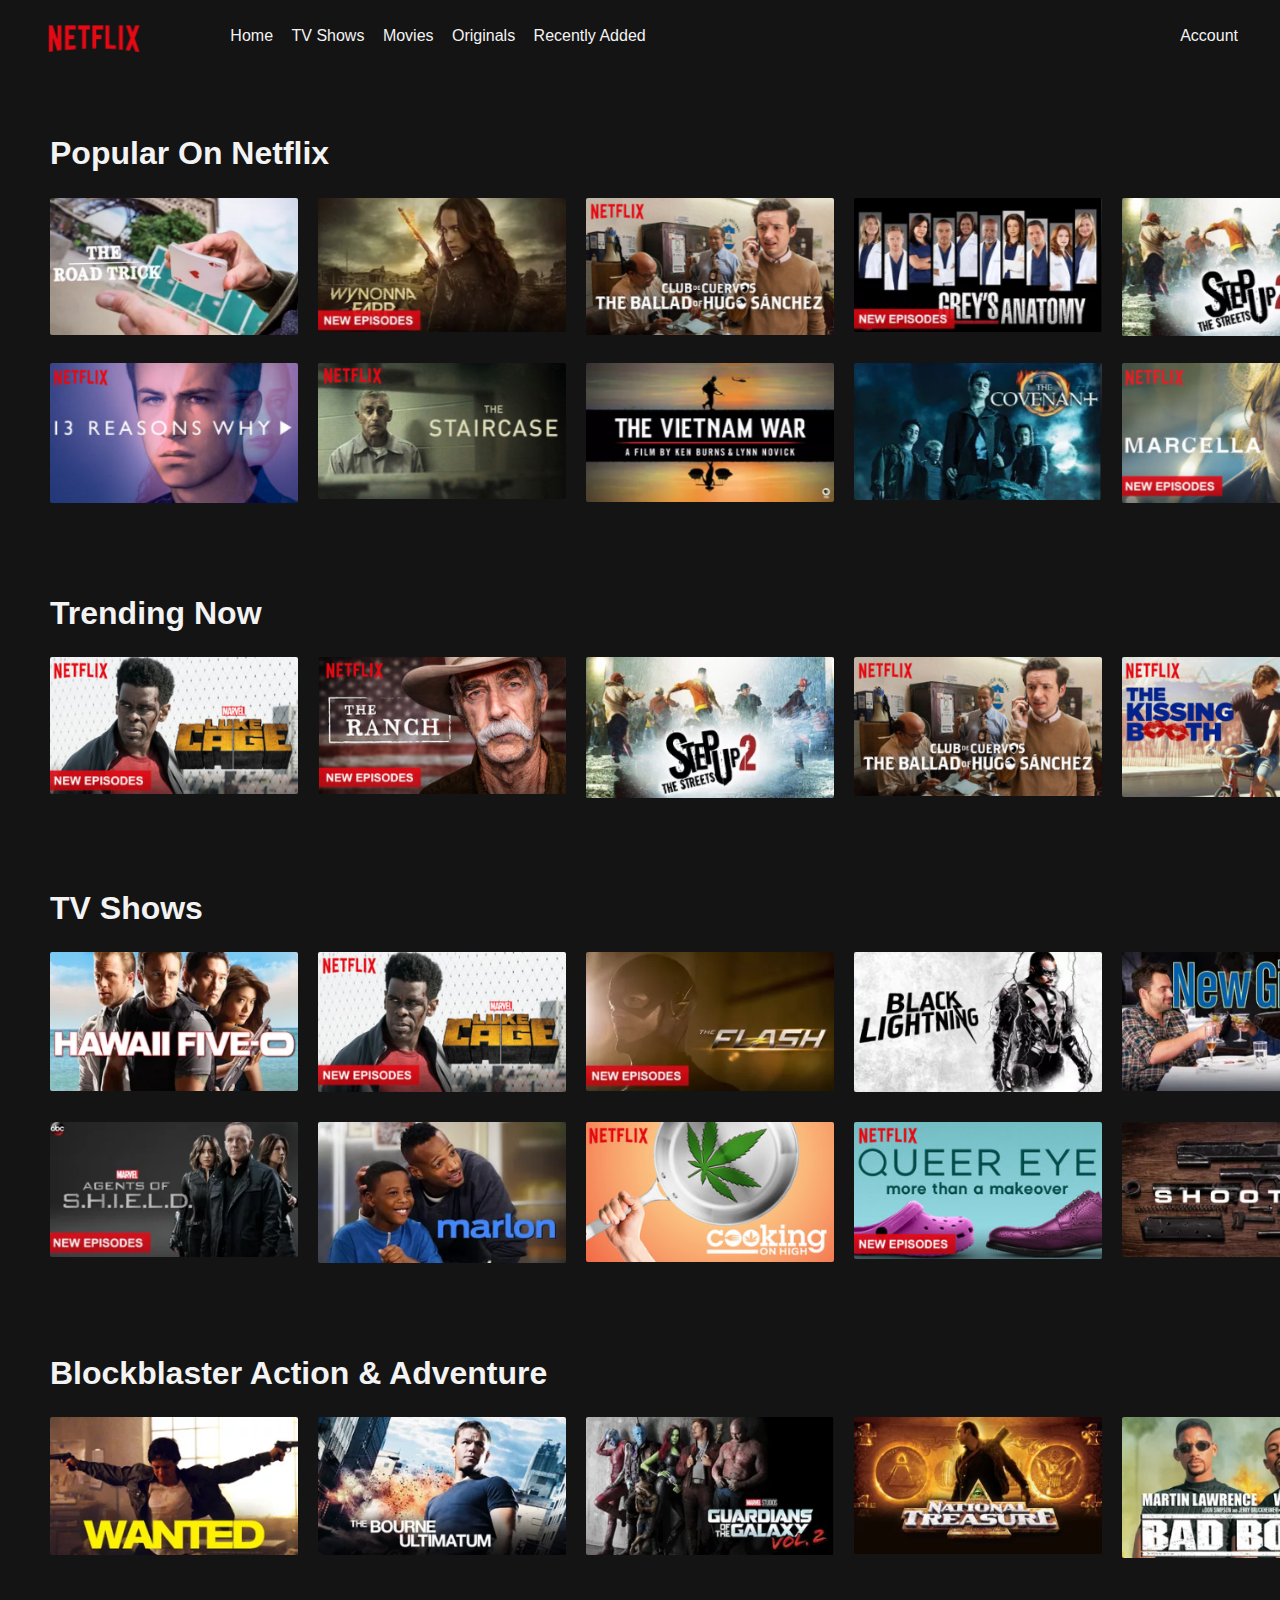
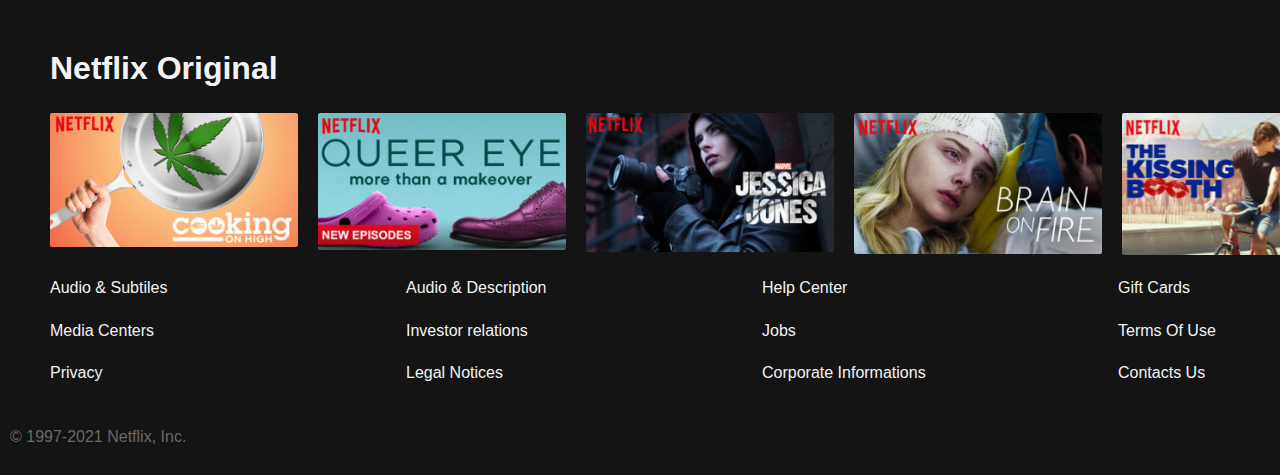
<file: html/index.html>
<!DOCTYPE html>
<html lang="en">
<head>
    <meta charset="UTF-8">
    <meta http-equiv="X-UA-Compatible" content="IE=edge">
    <meta name="viewport" content="width=device-width, initial-scale=1.0">
    <title>Netflix</title>
    <link rel="stylesheet" href="https://pro.fontawesome.com/releases/v5.10.0/css/all.css" integrity="sha384-AYmEC3Yw5cVb3ZcuHtOA93w35dYTsvhLPVnYs9eStHfGJvOvKxVfELGroGkvsg+p" crossorigin="anonymous"/>
    <link rel="stylesheet" href="../CSS/style.css">
</head>
<body>
    <div class="wrapper">
        <!-- Header -->
        <header>
            <div class="netflixlogo">
                <a id="logo" href="#home"><img src="../img/logo.PNG" alt="logonetflix"></a>

            </div>
            <nav class="main-nav">
                <a href="#home">Home</a>
                <a href="#tvshows">TV Shows</a>
                <a href="#movies">Movies</a>
                <a href="#originals">Originals</a>
                <a href="#recently-added">Recently Added</a>
                
            </nav>
            <nav class="sub-nav">
                <a href="#"><i class="fas fa-search sub-nav-logo"></i></a>
                <a href="#"><i class="fas fa-bell sub-nav-logo"></i></a>
                <a href="#">Account</a>
            </nav>

        </header>
        <!-- Header End  -->
        <!-- Main Container -->
        <section class="main-container">
            <div class="location" id="home">
                <!-- Popular -->
             <h1 id="home" >Popular On Netflix</h1>
               <div class="box">
                <a href=""><img src="../img/p1.PNG" alt=""></a>
                <a href=""><img src="../img/p2.PNG" alt=""></a>
                <a href=""><img src="../img/p3.PNG" alt=""></a>
                <a href=""><img src="../img/p4.PNG" alt=""></a>
                <a href=""><img src="../img/p5.PNG" alt=""></a>
                <a href=""><img src="../img/p6.PNG" alt=""></a>
                <a href=""><img src="../img/p7.PNG" alt=""></a>
                <a href=""><img src="../img/p8.PNG" alt=""></a>
                <a href=""><img src="../img/p9.PNG" alt=""></a>
                <a href=""><img src="../img/p10.PNG" alt=""></a>
                <a href=""><img src="../img/p11.PNG" alt=""></a>
                <a href=""><img src="../img/p12.PNG" alt=""></a>
               </div>
            </div>
           <!-- popular-end -->

           <!-- Trending -->
           <h1  id="my-list">Trending Now</h1>
           <div class="box">
            <a href=""><img src="../img/t1.PNG" alt=""></a>
            <a href=""><img src="../img/t2.PNG" alt=""></a>
            <a href=""><img src="../img/t3.PNG" alt=""></a>
            <a href=""><img src="../img/t4.PNG" alt=""></a>
            <a href=""><img src="../img/t5.PNG" alt=""></a>
            <a href=""><img src="../img/t6.PNG" alt=""></a>
 
           </div>
           <!-- Trendind end -->

           <!-- TV Shows -->
           <h1 id="tvshows" >TV Shows</h1>
               <div class="box">
                <a href=""><img src="../img/tv1.PNG" alt=""></a>
                <a href=""><img src="../img/tv2.PNG" alt=""></a>
                <a href=""><img src="../img/tv3.PNG" alt=""></a>
                <a href=""><img src="../img/tv4.PNG" alt=""></a>
                <a href=""><img src="../img/tv5.PNG" alt=""></a>
                <a href=""><img src="../img/tv6.PNG" alt=""></a>
                <a href=""><img src="../img/tv7.PNG" alt=""></a>
                <a href=""><img src="../img/tv8.PNG" alt=""></a>
                <a href=""><img src="../img/tv9.PNG" alt=""></a>
                <a href=""><img src="../img/tv10.PNG" alt=""></a>
                <a href=""><img src="../img/tv11.PNG" alt=""></a>
                <a href=""><img src="../img/tv12.PNG" alt=""></a>
               </div>
               <!-- End TV Show -->

               <!-- Movies -->
               <h1  id="movies">Blockblaster Action & Adventure</h1>
           <div class="box">
            <a href=""><img src="../img/m1.PNG" alt=""></a>
            <a href=""><img src="../img/m2.PNG" alt=""></a>
            <a href=""><img src="../img/m3.PNG" alt=""></a>
            <a href=""><img src="../img/m4.PNG" alt=""></a>
            <a href=""><img src="../img/m5.PNG" alt=""></a>
            <a href=""><img src="../img/m6.PNG" alt=""></a>
           </div>
           <!-- End Movies -->

           <!-- Netflix Origianls -->
           <h1 id="originals">Netflix Original</h1>
           <div class="box">
            <a href=""><img src="../img/o1.PNG" alt=""></a>
            <a href=""><img src="../img/o2.PNG" alt=""></a>
            <a href=""><img src="../img/o3.PNG" alt=""></a>
            <a href=""><img src="../img/o4.PNG" alt=""></a>
            <a href=""><img src="../img/o5.PNG" alt=""></a>
            <a href=""><img src="../img/o6.PNG" alt=""></a>
           </div>
           <!-- originals end -->


           <!-- End of main container  -->

           <!-- Footer/links -->
           <section class="links">
               <div class="logo"></div>
               <a href="#"><i class="fab fa-facebook-square fa-2x logo"></i></a>
               <a href="#"><i class="fab fa-instagram fa-2x logo"></i></a>
               <a href="#"><i class="fab fa-twitter-square fa-2x logo"></i></a>
               <a href="#"><i class="fab fa-youtube-square fa-2x logo"></i></a>
            </div>
            <div class="sub-links">
                <ul>
                    <li><a href="#">Audio & Subtiles</a></li>
                    <li><a href="#">Audio & Description</a></li>
                    <li><a href="#">Help Center</a></li>
                    <li><a href="#">Gift Cards</a></li>
                    <li><a href="#">Media Centers</a></li>
                    <li><a href="#">Investor relations</a></li>
                    <li><a href="#">Jobs</a></li>
                    <li><a href="#">Terms Of Use</a></li>
                    <li><a href="#">Privacy</a></li>
                    <li><a href="#">Legal Notices</a></li>
                    <li><a href="#">Corporate Informations</a></li>
                    <li><a href="#">Contacts Us</a></li>
                </ul>
            </div>
        </section>
        <footer>
            <p>&copy; 1997-2021 Netflix, Inc.</p>
        </footer>
    </section>

    </div>
    
</body>
</html>
</file>
<file: CSS/style.css>
/* root */
:root{
    --primary: #141414;
    --light: #f3f3f3;
    --dark: #686868;
}
html,body{
    width: 100vh;
    min-height: 100vh;
    margin: 0;
    padding: 0;
    background-color: var(--primary);
    color: var(--light);
    font-family: Arial, Helvetica, sans-serif;
    box-sizing: border-box;
    line-height: 1.4;

}
img{
    max-width: 100%;

}
h1{
    padding-top: 60px;
}
.wrapper{
    margin: 0;
    padding: 0;

}

/* Header */
header{
    padding: 20px 20px 0px 20px;
    position: fixed;
    top: 0;
    display: grid;
    grid-gap: 5px;
    grid-template-columns: 1fr 4fr 1fr;
    grid-template-areas: "nt mn mn sb . . .";
    background-color: var(--primary);
    width: 100%;
    margin-bottom: 0px;

}
.netflixlogo{
    grid-area: nt;
    object-fit: cover;
    width: 100px;
    max-height: 100%;
    padding-left: 25px;
    padding-top: 0px;

}
.netflixlogo img{
    height: 35px;
} 
#logo{
    color: #e50914;
    margin-bottom: 0;
    padding: 0;
}
.main-nav{
    grid-area: mn;
    padding: 5px 30px 0 20px;

}
.main-nav a{
    color: var(--light);
    text-decoration: none;  /* for removing underline */
    margin: 7px;

}
.main-nav a:hover{
    color: var(--dark);
}
.sub-nav{
    grid-area: sb;
    padding: 5px 40px 0 40px;
}
.sub-nav a{
    color: var(--light);
    text-decoration: none;
    margin: 7px;
}
.sub-nav a:hover{
    color: var(--dark);
}
/* main container */

.main-container{
    padding: 50px;
    padding-bottom: 0px;
}
.box{
    display: grid;
    grid-gap: 20px;
    grid-template-columns: repeat(6,minmax(31%,1fr));
}

.box a{
    transition: tansform .3s;

}
.box a:hover{
    transition: transform .3s;
    transform: scale(1.4);
}
.box img{
    border-radius: 2px;
}
/* links and footers  */
.link{
    padding: 50px;
}
.sub-links ul{
    list-style: none;
    padding: 50px;
    padding-top: 0px;
    padding-bottom: 0px;
    display: grid;
    grid-gap: 20px;
    grid-template-columns: repeat(4, minmax(42%,1fr));
}
.sub-links a{
    color: var(--light);
    text-decoration: none;

}
.sub-links a:hover{
    color: var(--dark);
    text-decoration: underline;
}

.logo a{
    padding: 10px;
}
.logo{
    color: var(--dark);
}
footer{
    padding: 10px;
    /* text-align: center; */
    color: var(--dark);
    margin: 0;
}
</file>
